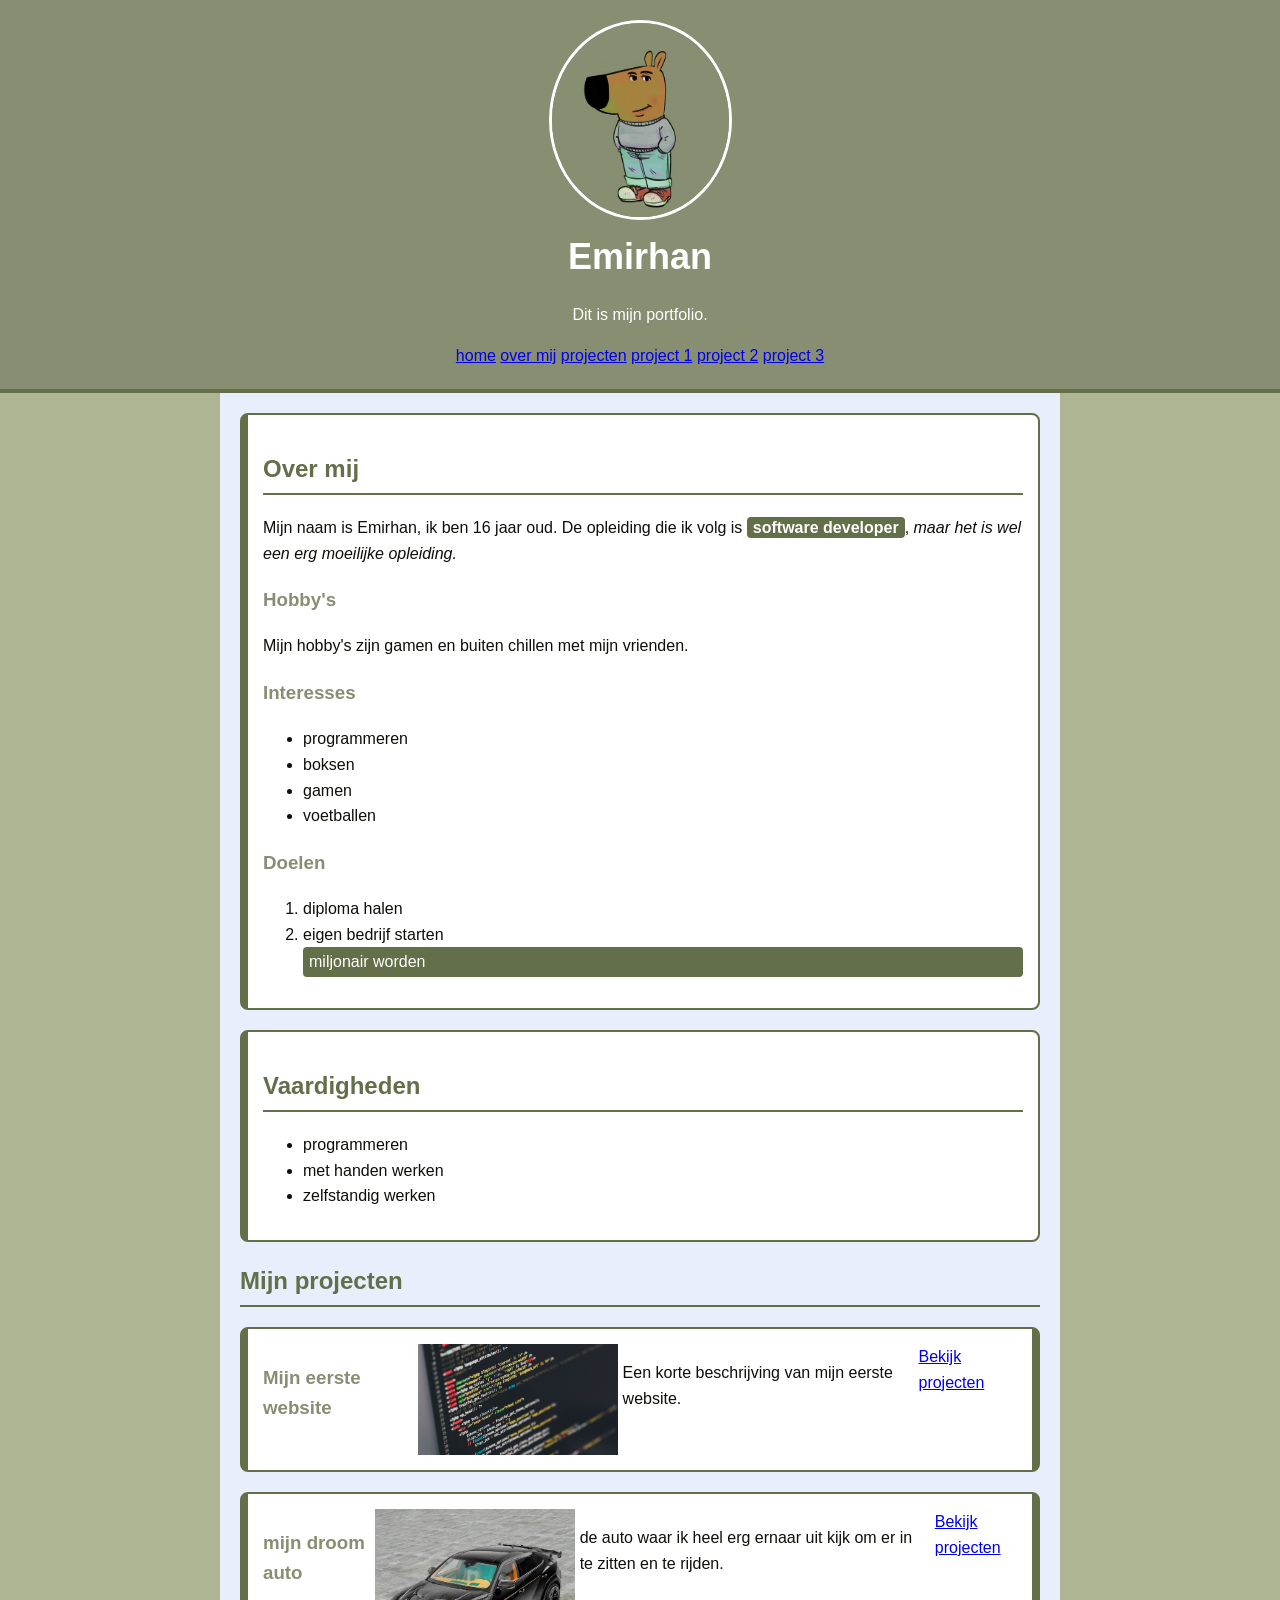
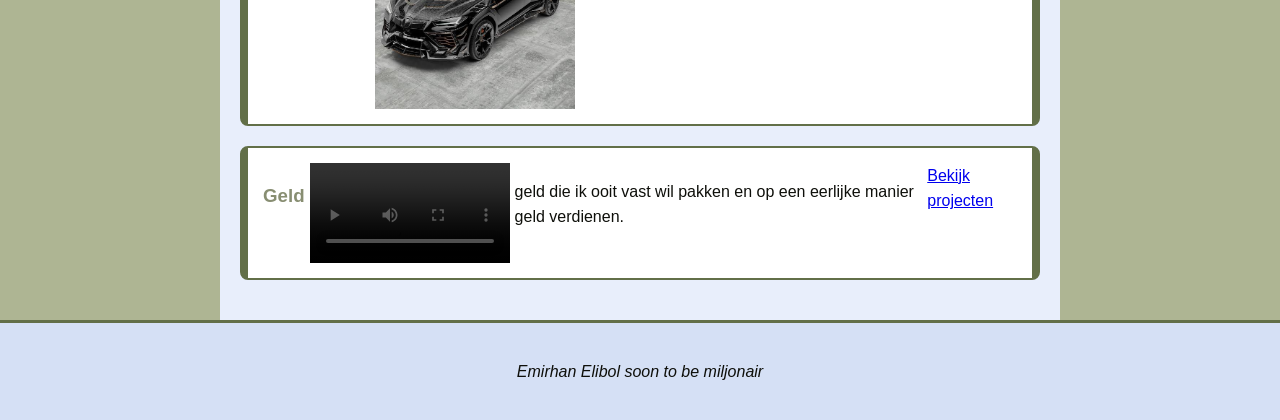
<file: index.html>
<!DOCTYPE html>
<html lang="nl">
    <head>
        <meta charset="UTF-8">
        <meta name="viewport" content="width=device-width, initial-scale=1.0">
        <title>Portfolio Emirhan</title>
        <link rel="stylesheet" href="./css/style.css">
    </head>
<body>
    <header>
        <img id="profielfoto" src="./img/p.jpg">
        <h1>Emirhan</h1>
        <p id="intro">Dit is mijn portfolio.</p>
        <nav> 
            <a href="index.html">home</a>
            <a href="about.html">over mij</a>
            <a href="projects.html">projecten</a>
            <a href="project1.html">project 1</a>
            <a href="project2.html">project 2</a>
            <a href="project3.html">project 3</a>

        </nav>
    </header>

    <main>
        <section id="over-mij" class="kaart">
            <h2>Over mij</h2>
            <p>Mijn naam is Emirhan, ik ben 16 jaar oud. De opleiding die ik volg is <strong class="highlight">software developer</strong>, <em>maar het is wel een erg moeilijke opleiding.</em></p>

            <h3>Hobby's</h3>
            <p>Mijn hobby's zijn gamen en buiten chillen met mijn vrienden.</p>

            <h3>Interesses</h3>
            <ul>
                <li>programmeren</li>
                <li>boksen</li>
                <li>gamen</li>
                <li>voetballen</li>
            </ul>

            <h3>Doelen</h3>
            <ol>
                <li>diploma halen</li>
                <li>eigen bedrijf starten</li>
                <li class="highlight">miljonair worden</li>
            </ol>
        </section>

        <section id="vaardigheden" class="kaart">
            <h2>Vaardigheden</h2>
            <ul>
                <li>programmeren</li>
                <li>met handen werken</li>
                <li>zelfstandig werken</li>
            </ul>
        </section>

<section id="projecten">
    <h2>Mijn projecten</h2>

    <div class="projectkaart">
        <h3>Mijn eerste website</h3>
        <img src="img/coderen.png" alt="coderen" height="200" width="200">
        <p>Een korte beschrijving van mijn eerste website.</p>
        <a href="./project1.html">Bekijk projecten</a>
    </div>

    <div class="projectkaart">
        <h3>mijn droom auto</h3>
        <img src="./img/lambo.jpg" alt="coderen" height="200" width="200">
        <p> de auto waar ik heel erg ernaar uit kijk om er in te zitten en te rijden. </p>
        <a href="project2.html">Bekijk projecten</a>
    </div>

    <div class="projectkaart">
        <h3> Geld </h3>
        <video src="video/videoplayback.mp4" alt="stapels met geld" height="200" width="200" controls autoplay></video>
        <p> geld die ik ooit vast wil pakken en op een eerlijke manier geld verdienen.</p>
        <a href="./project3.html">Bekijk projecten</a>
    </div>
</section>
    </main>
    <footer>
        <p> Emirhan Elibol soon to be miljonair </p>
    </footer>
</body>
</html>
</file>
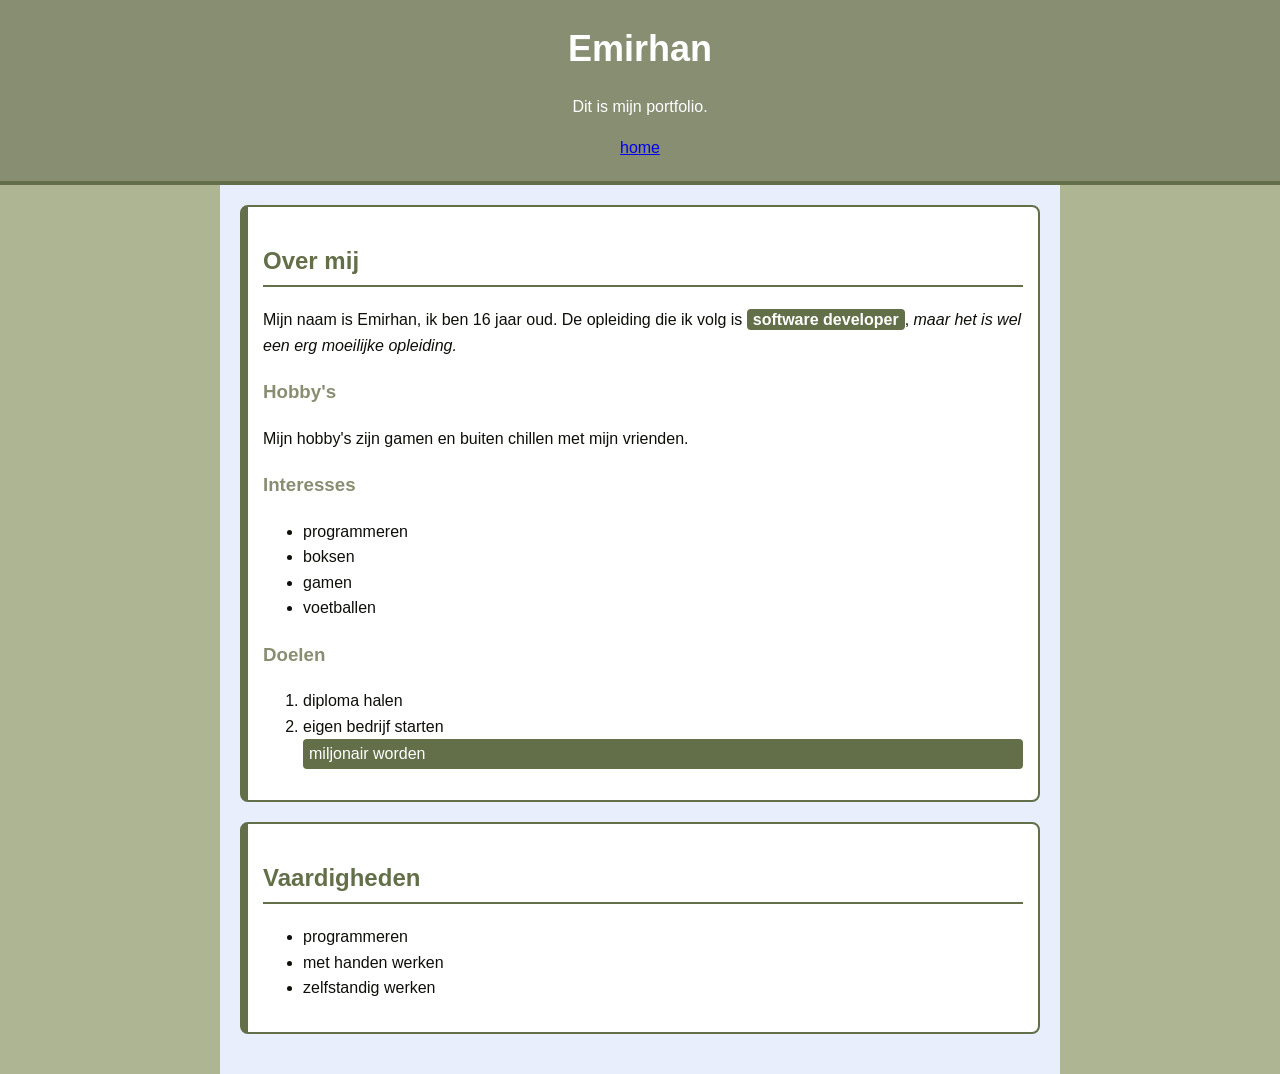
<file: about.html>
<!DOCTYPE html>
<html lang="nl">
    <head>
        <meta charset="UTF-8">
        <meta name="viewport" content="width=device-width, initial-scale=1.0">
        <title>Portfolio Emirhan</title>
        <link rel="stylesheet" href="./css/style.css">
    </head>
    <body>
        <header>
            <h1>Emirhan</h1>
            <p id="intro">Dit is mijn portfolio.</p>

            <nav> 
                <a href="index.html">home</a>
            </nav>
        </header>

        <main>
            <section id="over-mij" class="kaart">
                <h2>Over mij</h2>
                <p>Mijn naam is Emirhan, ik ben 16 jaar oud. De opleiding die ik volg is <strong class="highlight">software developer</strong>, <em>maar het is wel een erg moeilijke opleiding.</em></p>

                <h3>Hobby's</h3>
                <p>Mijn hobby's zijn gamen en buiten chillen met mijn vrienden.</p>

                <h3>Interesses</h3>
                <ul>
                    <li>programmeren</li>
                    <li>boksen</li>
                    <li>gamen</li>
                    <li>voetballen</li>
                </ul>

                <h3>Doelen</h3>
                <ol>
                    <li>diploma halen</li>
                    <li>eigen bedrijf starten</li>
                    <li class="highlight">miljonair worden</li>
                </ol>
            </section>

            <section id="vaardigheden" class="kaart">
                <h2>Vaardigheden</h2>
                <ul>
                    <li>programmeren</li>
                    <li>met handen werken</li>
                    <li>zelfstandig werken</li>
                </ul>
            </section>
</file>
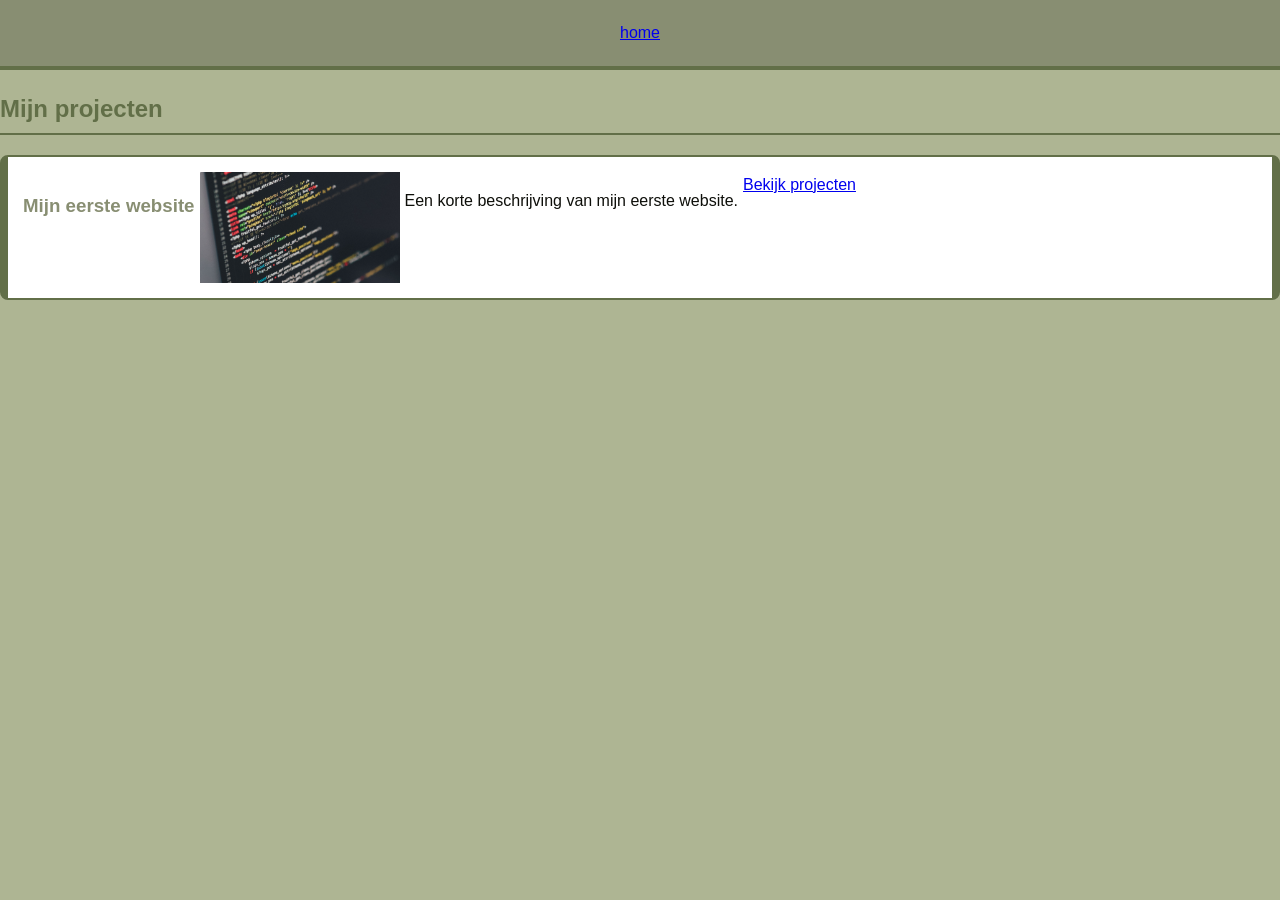
<file: project1.html>
<!DOCTYPE html>
<html lang="nl">
    <head>
        <meta charset="UTF-8">
        <meta name="viewport" content="width=device-width, initial-scale=1.0">
        <title>Portfolio Emirhan</title>
        <link rel="stylesheet" href="./css/style.css">
    </head>
    <header> 
        <nav> 
            <a href="./index.html">home</a>
        </nav>
    </header>
<body> 
     <section id="projecten">
    <h2>Mijn projecten</h2>

    <div class="projectkaart">
        <h3>Mijn eerste website</h3>
        <img src="./img/coderen.png" alt="coderen" height="200" width="200">
        <p>Een korte beschrijving van mijn eerste website.</p>
        <a href="./projects.html">Bekijk projecten</a>
    </div>
</body>
</file>
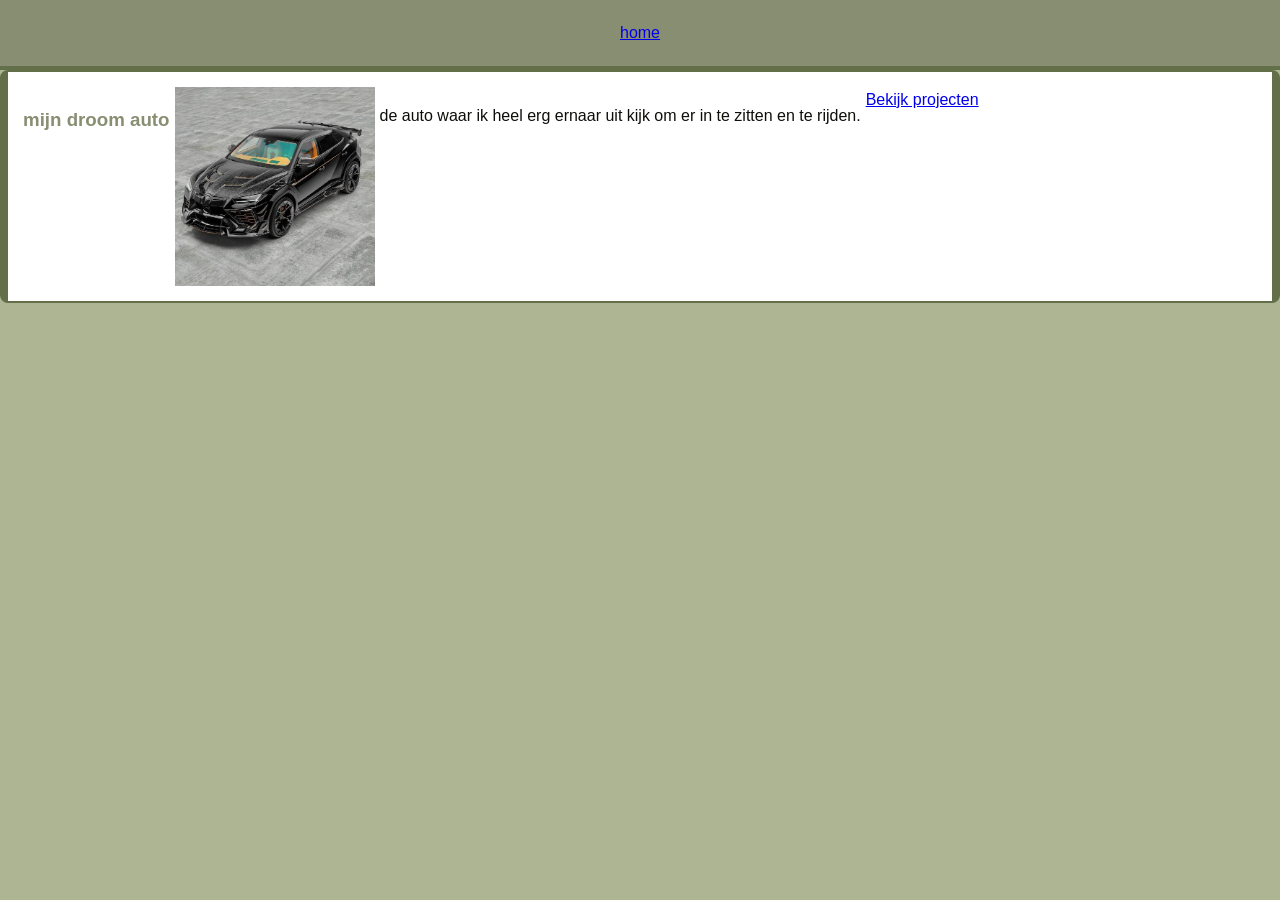
<file: project2.html>
<!DOCTYPE html>
<html lang="nl">
    <head>
        <meta charset="UTF-8">
        <meta name="viewport" content="width=device-width, initial-scale=1.0">
        <title>Portfolio Emirhan</title>
        <link rel="stylesheet" href="./css/style.css">
    </head>
    <header> 
        <nav> 
            <a href="./index.html">home</a>
        </nav>
    </header>
<body> 
     <section id="projecten">
    <div class="projectkaart">
        <h3>mijn droom auto</h3>
        <img src="./img/lambo.jpg" alt="coderen" height="200" width="200">
        <p> de auto waar ik heel erg ernaar uit kijk om er in te zitten en te rijden. </p>
        <a href="./projects.html">Bekijk projecten</a>
    </div>
</body>
</file>
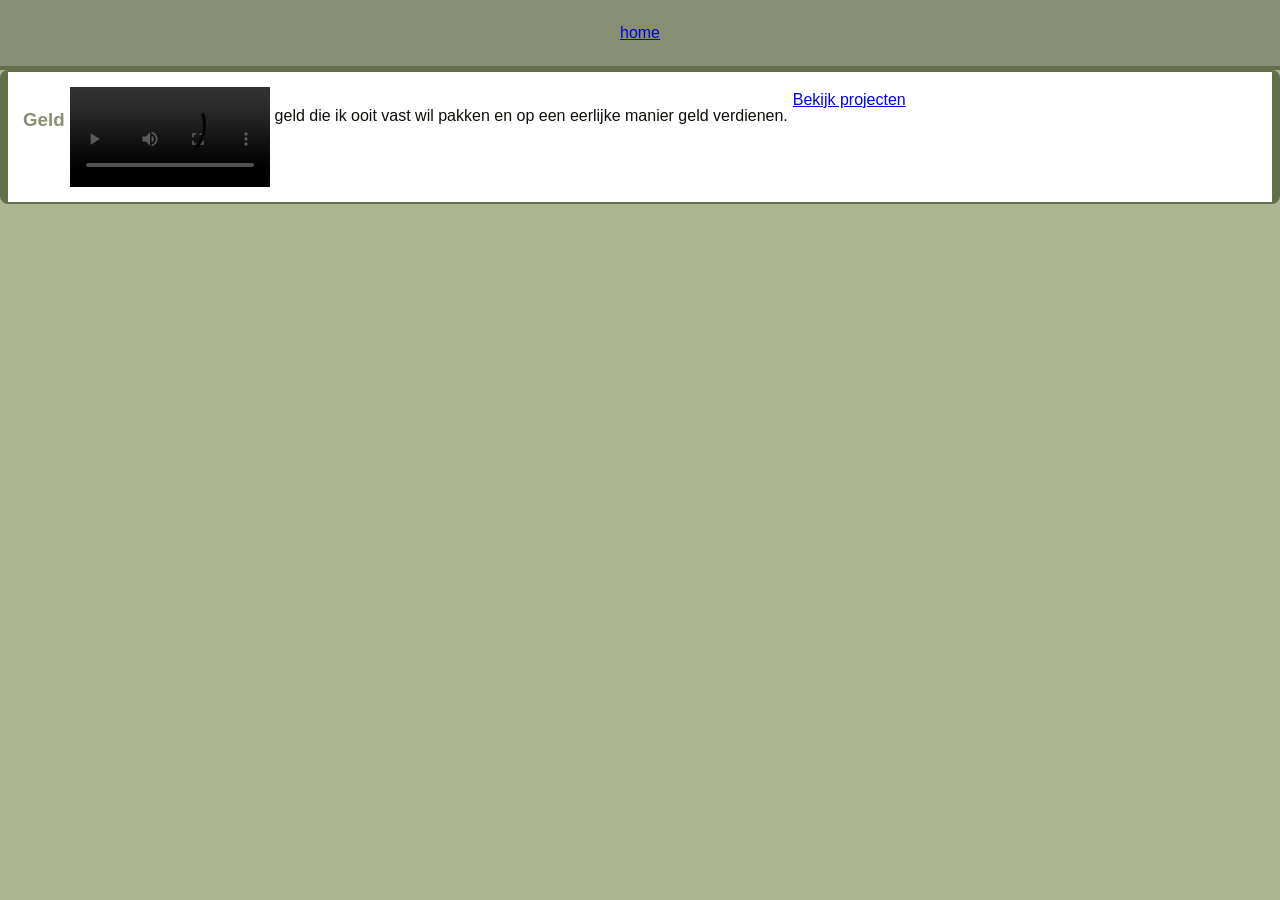
<file: project3.html>
<!DOCTYPE html>
<html lang="nl">
    <head>
        <meta charset="UTF-8">
        <meta name="viewport" content="width=device-width, initial-scale=1.0">
        <title>Portfolio Emirhan</title>
        <link rel="stylesheet" href="./css/style.css">
    </head>
    <header> 
        <nav> 
            <a href="./index.html">home</a>
        </nav>
    </header>
    <body> 
         <div class="projectkaart">
        <h3> Geld </h3>
        <video src="./video/videoplayback.mp4" alt="stapels met geld" height="200" width="200" controls autoplay></video>
        <p> geld die ik ooit vast wil pakken en op een eerlijke manier geld verdienen.</p>
        <a href="./projects.html">Bekijk projecten</a>
    </div>
    </body>
</file>
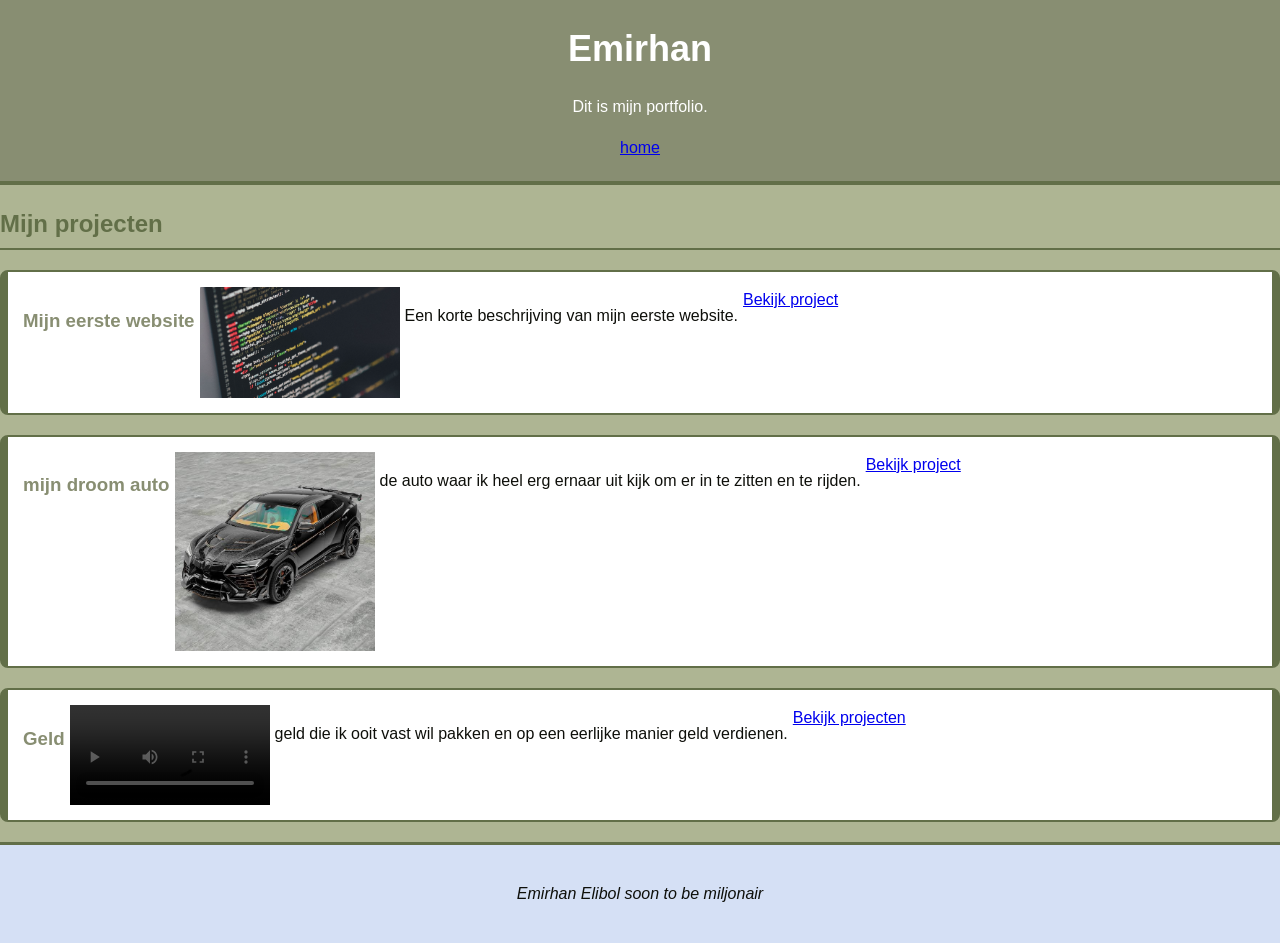
<file: projects.html>
<!DOCTYPE html>
<html lang="nl">
    <head>
        <meta charset="UTF-8">
        <meta name="viewport" content="width=device-width, initial-scale=1.0">
        <title>Portfolio Emirhan</title>
        <link rel="stylesheet" href="./css/style.css">
    </head>
    <body>
        <header>
            <h1>Emirhan</h1>
            <p id="intro">Dit is mijn portfolio.</p>

            <nav> 
                <a href="./index.html">home</a>
            </nav>
        </header>
        <section id="projecten">
    <h2>Mijn projecten</h2>

    <div class="projectkaart">
        <h3>Mijn eerste website</h3>
        <img src="./img/coderen.png" alt="coderen" height="200" width="200">
        <p>Een korte beschrijving van mijn eerste website.</p>
        <a href="./project1.html">Bekijk project</a>
    </div>

    <div class="projectkaart">
        <h3>mijn droom auto</h3>
        <img src="./img/lambo.jpg" alt="coderen" height="200" width="200">
        <p> de auto waar ik heel erg ernaar uit kijk om er in te zitten en te rijden. </p>
        <a href="./project2.html">Bekijk project</a>
    </div>

    <div class="projectkaart">
        <h3> Geld </h3>
        <video src="./video/videoplayback.mp4" alt="stapels met geld" height="200" width="200" controls autoplay></video>
        <p> geld die ik ooit vast wil pakken en op een eerlijke manier geld verdienen.</p>
        <a href="./project3.html">Bekijk projecten</a>
    </div>
</section>
    </main>
    <footer>
        <p> Emirhan Elibol soon to be miljonair </p>
    </footer>
</body>
</html>
</file>
<file: css/style.css>
:root {
    --primary-color: #888E72;
    --secondary-color: #626f48;
    --background-color: #aeb593;
    --text-color: #0e0f0a;
    --surface-color: #ffffff;
    --main-background: #e8eefb;
    --footer-background: #d5e0f5;




    --font-main: Arial, sans-serif;
    --font-size-base: 16px;
    --font-size-h1: 36px;
}

body {
    background-color: var(--background-color);
    font-family: var(--font-main);
    font-size: var(--font-size-base);
    color: var(--text-color);
    line-height: 1.6;
    margin: 0;
}

header {
    background-color: var(--primary-color);
    color: var(--surface-color);
    border-bottom: 4px solid var(--secondary-color);
    padding: 20px;
    text-align: center;
}

main {
    background-color: var(--main-background);
    max-width: 800px;
    margin: 0 auto;
    padding: 20px;
}

footer {
    background-color: var(--footer-background);
    color: var(--text-color);
    border-top: 3px solid var(--secondary-color);
    padding: 20px;
    text-align: center;
    font-style: italic  ;
}


h1 {
    color: var(--surface-color);
    font-size: var(--font-size-h1);
    margin: 0 0 10px 0;
}

h2 {
    color: var(--secondary-color);
    border-bottom: 2px solid var(--secondary-color);
    padding-bottom: 5px;
}

h3 {
    color: var(--primary-color);
}


img,
video {
    max-width: 50%;
    height: auto;
}


.highlight {
    background-color: var(--secondary-color);
    color: var(--surface-color);
    padding: 2px 6px;
    border-radius: 4px;
}

.kaart {
    background-color: var(--surface-color);
    border: 2px solid var(--secondary-color);
    border-left: 8px solid var(--secondary-color);
    border-radius: 8px;
    padding: 15px;
    margin-bottom: 20px;
}


.projectkaart {
    background-color: var(--surface-color);
    border: 2px solid var(--secondary-color);
    border-left: 8px solid var(--secondary-color);
    border-right: 8px solid var(--secondary-color); 
    border-radius: 8px;
    padding: 15px;
    margin-bottom: 20px;
    display: flex; 
    gap: 5px; 
}

#profielfoto {
    border-radius: 50%;
    border: 3px solid;
    object-fit: cover;
    width: 177px;
}
</file>
